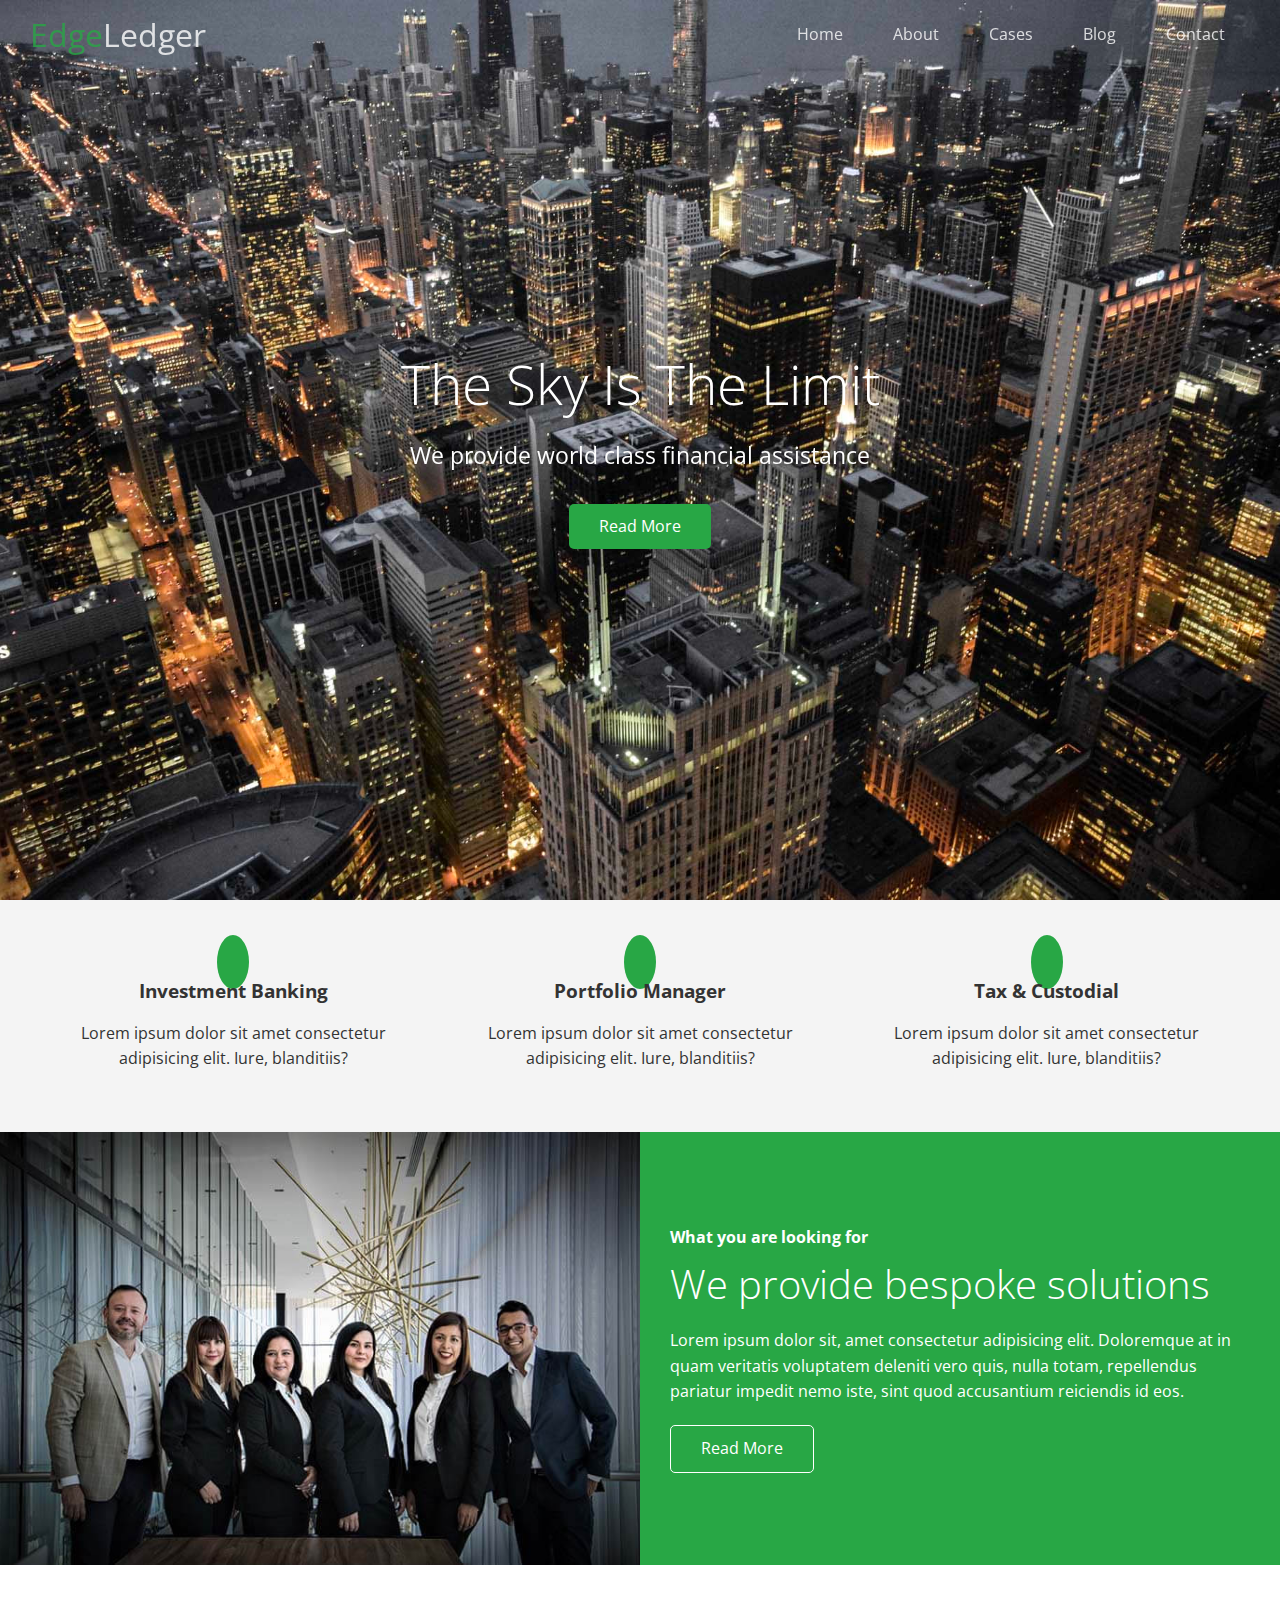
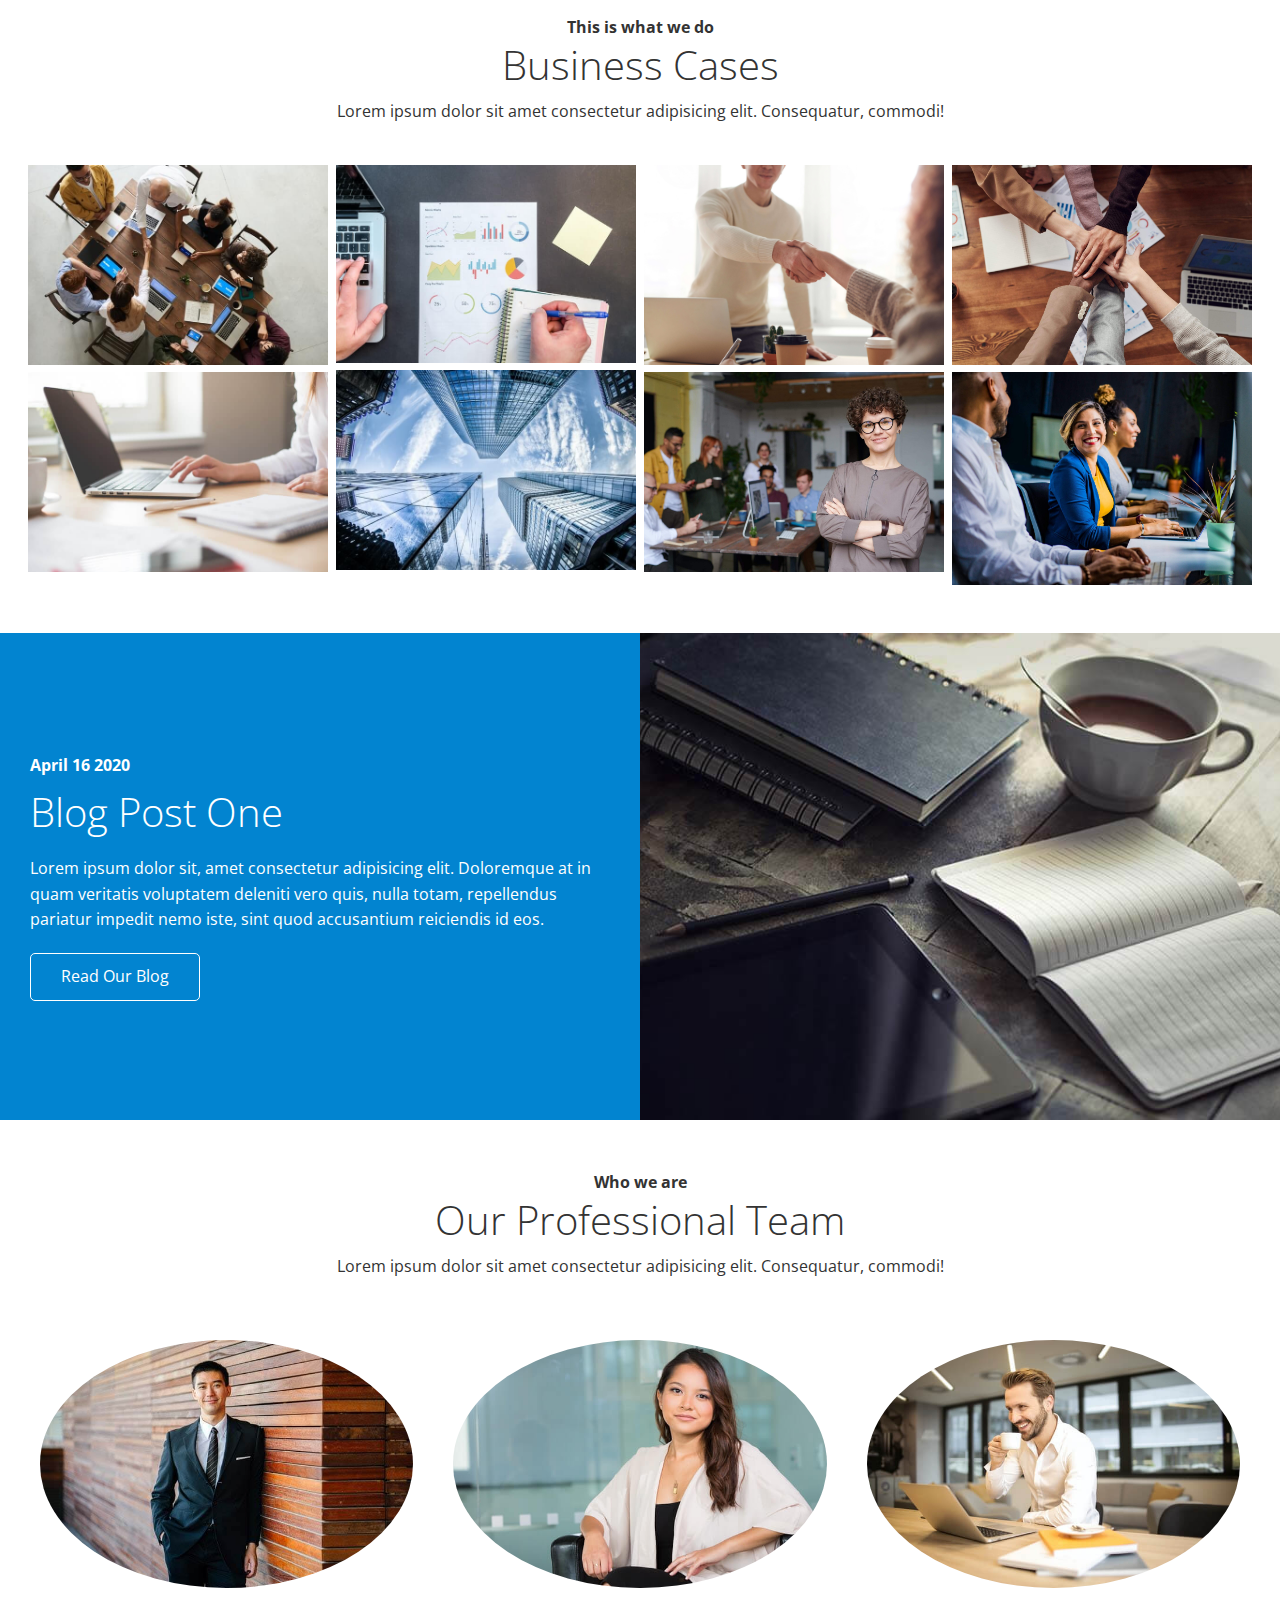
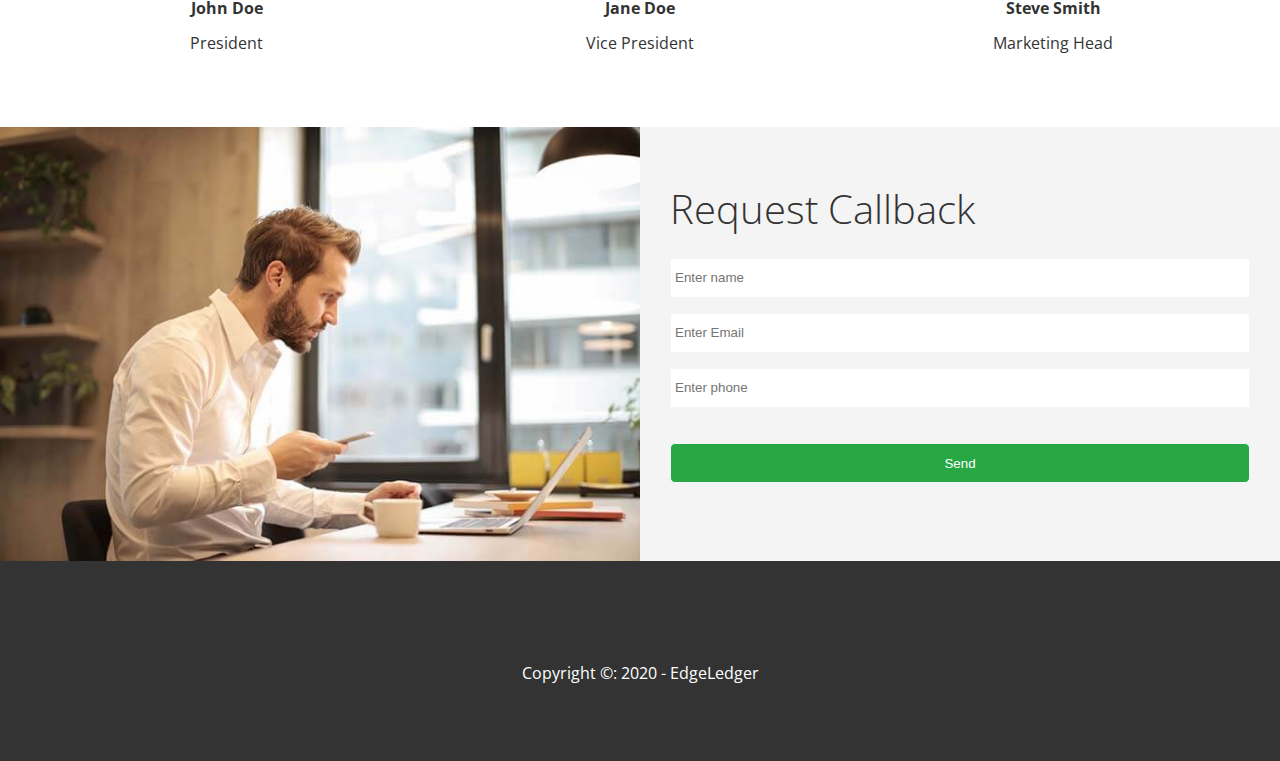
<file: index.html>
<!DOCTYPE html>
<html lang="en">

<head>
  <meta charset="UTF-8">
  <meta http-equiv="X-UA-Compatible" content="IE=edge">
  <meta name="viewport" content="width=device-width, initial-scale=1.0">
  <link rel="stylesheet" href="https://cdnjs.cloudflare.com/ajax/libs/font-awesome/6.2.1/css/all.min.css"
    integrity="sha512-MV7K8+y+gLIBoVD59lQIYicR65iaqukzvf/nwasF0nqhPay5w/9lJmVM2hMDcnK1OnMGCdVK+iQrJ7lzPJQd1w=="
    crossorigin="anonymous" referrerpolicy="no-referrer" />

  <link rel="shortcut icon" type="image/x-icon" href="/favicon.ico">


  <!-- this is to link lightbox stylesheet -->
  <link rel="stylesheet" href="css/lightbox.min.css">

  <link rel="stylesheet" href="css/utilities.css">
  <link rel="stylesheet" href="css/style.css">
  <title>Welcome to EdgeLedger</title>
</head>

<body id="home">
  <!-- Header class contains d image on d body -->
  <header class=hero>
    <div id="navbar" class="navbar top">
      <h1 class="logo">
        <span class="text-primary"><i class="fas fa-book-open"></i> Edge</span>Ledger
      </h1>
      <nav>
        <ul>
          <li><a href="#home">Home</a></li>
          <li><a href="#about">About</a></li>
          <li><a href="#cases">Cases</a></li>
          <li><a href="#blog">Blog</a></li>
          <li><a href="#contact">Contact</a></li>
        </ul>
      </nav>
    </div>

    <div class="content">
      <h1>The Sky Is The Limit</h1>
      <p>We provide world class financial assistance</p>
      <a href="#about" class="btn"><i class="fas fa-chevron-right"></i> Read More</a>
    </div>
  </header>
  <!-- All our sections asides the footer will go into the main tag -->
  <main>
    <!-- About: Icons -->
    <section id="about" class="icons bg-light">
      <div class="flex-items">

        <div>
          <i class="fas fa-university fa-2x"></i>
          <div>
            <h3>Investment Banking</h3>
            <p>Lorem ipsum dolor sit amet consectetur adipisicing elit. Iure, blanditiis?
            </p>
          </div>
        </div>

        <div>
          <i class="fas fa-book-reader fa-2x"></i>
          <div>
            <h3>Portfolio Manager</h3>
            <p>Lorem ipsum dolor sit amet consectetur adipisicing elit. Iure, blanditiis?
            </p>
          </div>
        </div>


        <div>
          <i class="fas fa-pencil-alt fa-2x"></i>
          <div>
            <h3>Tax & Custodial</h3>
            <p>Lorem ipsum dolor sit amet consectetur adipisicing elit. Iure, blanditiis?
            </p>
          </div>
        </div>

      </div>

    </section>
    <!-- About:Solutions -->
    <section class="solutions flex-columns">
      <div class="row">
        <div class="column">
          <div class="column-1">
            <img src="./images/home/people.jpg" alt="">
          </div>
        </div>

        <div class="column">
          <div class="column-2 bg-primary">
            <h4>What you are looking for</h4>
            <h2>We provide bespoke solutions</h2>
            <p>Lorem ipsum dolor sit, amet consectetur adipisicing elit. Doloremque at in quam veritatis voluptatem
              deleniti vero quis, nulla totam, repellendus pariatur impedit nemo iste, sint quod accusantium reiciendis
              id eos.</p>
            <a href="" class="btn btn-outline">Read More</a>
            <i class="fas fa-chevron"></i>
          </div>
        </div>
      </div>
    </section>

    <!-- CASES -->
    <section id="cases" class="cases flex-grid section-padding">
      <header class="section-header">
        <h4>This is what we do</h4>
        <h2>Business Cases</h2>
        <p>Lorem ipsum dolor sit amet consectetur adipisicing elit. Consequatur, commodi!</p>
      </header>

      <div class="row">
        <div class="column">
          <!-- this a tag makes the images upon up with lightbox -->
          <a href="images/cases/cases1.jpg" data-lightbox='cases'
            data-title="Lorem ipsum dolor sit amet consectetur adipisicing elit. Consequatur, commodi!">
            <img src="images/cases/cases1.jpg" alt="">
          </a>

          <a href="images/cases/cases2.jpg" data-lightbox='cases'
            data-title="Lorem ipsum dolor sit amet consectetur adipisicing elit. Consequatur, commodi!">
            <img src="./images/cases/cases2.jpg" alt="">
          </a>
        </div>

        <div class="column">

          <a href="images/cases/cases3.jpg" data-lightbox='cases'
            data-title="Lorem ipsum dolor sit amet consectetur adipisicing elit. Consequatur, commodi!">
            <img src="./images/cases/cases3.jpg" alt="">
          </a>

          <a href="images/cases/cases4.jpg" data-lightbox='cases'
            data-title="Lorem ipsum dolor sit amet consectetur adipisicing elit. Consequatur, commodi!">
            <img src="./images/cases/cases4.jpg" alt="">
          </a>
        </div>

        <div class="column">
          <a href="images/cases/cases5.jpg" data-lightbox='cases'
            data-title="Lorem ipsum dolor sit amet consectetur adipisicing elit. Consequatur, commodi!">
            <img src="./images/cases/cases5.jpg" alt="">
          </a>

          <a href="images/cases/cases6.jpg" data-lightbox='cases'
            data-title="Lorem ipsum dolor sit amet consectetur adipisicing elit. Consequatur, commodi!">
            <img src="./images/cases/cases6.jpg" alt="">
          </a>
        </div>

        <div class="column">
          <a href="images/cases/cases7.jpg" data-lightbox='cases'
            data-title="Lorem ipsum dolor sit amet consectetur adipisicing elit. Consequatur, commodi!">
            <img src="./images/cases/cases7.jpg" alt="">
          </a>

          <a href="images/cases/cases8.jpg" data-lightbox='cases'
            data-title="Lorem ipsum dolor sit amet consectetur adipisicing elit. Consequatur, commodi!">
            <img src="./images/cases/cases8.jpg" alt="">
          </a>
        </div>

      </div>
    </section>

    <!-- Blog -->
    <section id="blog" class="solutions flex-columns flex-reverse">
      <div class="row">
        <div class="column">
          <div class="column-1">
            <img src="./images/home/blog.jpg" alt="">
          </div>
        </div>

        <div class="column">
          <div class="column-2 bg-secondary">
            <h4>April 16 2020</h4>
            <h2>Blog Post One</h2>
            <p>Lorem ipsum dolor sit, amet consectetur adipisicing elit. Doloremque at in quam veritatis voluptatem
              deleniti vero quis, nulla totam, repellendus pariatur impedit nemo iste, sint quod accusantium reiciendis
              id eos.</p>
            <a href="blog.html" class="btn btn-outline">
              <i class="fas fa-chevron"></i>Read Our Blog</a>

          </div>
        </div>
    </section>


    <!-- TEAM -->
    <section id="team" class="team section-padding">
      <header class="section-header">
        <h4>Who we are</h4>
        <h2>Our Professional Team</h2>
        <p>Lorem ipsum dolor sit amet consectetur adipisicing elit. Consequatur, commodi!</p>
      </header>


      <div class="flex-items">

        <div>
          <img src="./images/team/person1.jpg" alt="">
          <h4>John Doe</h4>
          <p>President</p>
        </div>


        <div>
          <img src="./images/team/person2.jpg" alt="">
          <h4>Jane Doe</h4>
          <p>Vice President</p>
        </div>


        <div>
          <img src="./images/team/person3.jpg" alt="">
          <h4>Steve Smith</h4>
          <p>Marketing Head</p>
        </div>

      </div>
    </section>

    <!-- Contact -->
    <section id="contact" class="contact flex-columns">
      <div class="row">
        <div class="column">
          <div class="column-1">
            <img src="./images/home/contact.jpg" alt="">
          </div>
        </div>

        <div class="column">
          <div class="column-2 bg-light">
            <h2>Request Callback</h2>
            <form action="process.php" method="post" class="callback-form">
              <div class="form-control">
                <label for="name"></label>
                <input type="text" name="name" id="name" placeholder="Enter name">
              </div>
              <div class="form-control">
                <label for="email"></label>
                <input type="email" name="name" id="email" placeholder="Enter Email">
              </div>
              <div class="form-control">
                <label for="phone"></label>
                <input type="text" name="name" id="phone" placeholder="Enter phone">
              </div>
              <input type="submit" value="Send" id="submit" class="btn">
            </form>
          </div>
        </div>
      </div>
    </section>

  </main>

  <footer class="footer bg-dark">
    <div class="social">
      <a href=""><i class="fab fa-facebook fa-2x"></i></a>
      <a href=""><i class="fab fa-twitter fa-2x"></i></a>
      <a href=""><i class="fab fa-youtube fa-2x"></i></a>
      <a href=""><i class="fab fa-linkedin fa-2x"></i></a>
    </div>
    <p>Copyright &copy: 2020 - EdgeLedger</p>
  </footer>

  <!-- Jquery cdn is used from their site -->
  <script src="https://code.jquery.com/jquery-3.6.3.min.js"
    integrity="sha256-pvPw+upLPUjgMXY0G+8O0xUf+/Im1MZjXxxgOcBQBXU=" crossorigin="anonymous"></script>

  <!-- lightbox iplementation jquery -->
  <script src="js/lightbox-plus-jquery.min.js"></script>

  <script src="js/main.js"></script>


  <!-- Fisrt introduction to javascrip -->
  <script>
    const navbar = document.getElementById('navbar');
    let scrolled = false;

    window.onscroll = function () {
      if (window.pageYOffset > 100) {
        navbar.classList.remove('top');
        if (!scrolled) {
          navbar.style.transform = 'translateY(-70px)';
        }
        setTimeout(function () {
          navbar.style.transform = 'translateY(0)'; scrolled = true;
        }, 200);

      } else {
        navbar.classList.add('top');
        scrolled = false;
      }
    };

    // smooth scrolling 
    $('navbar a, .btn').on('click', function (e) {
      if (this.hash !== '') {
        e.preventDefault();

        const hash = this.hash;

        $('html, body').animate(
          {
            scrollTop: $(hash).offset().top - 100,
          },
          800
        );
      }
    });

  </script>

</body>

</html>
</file>
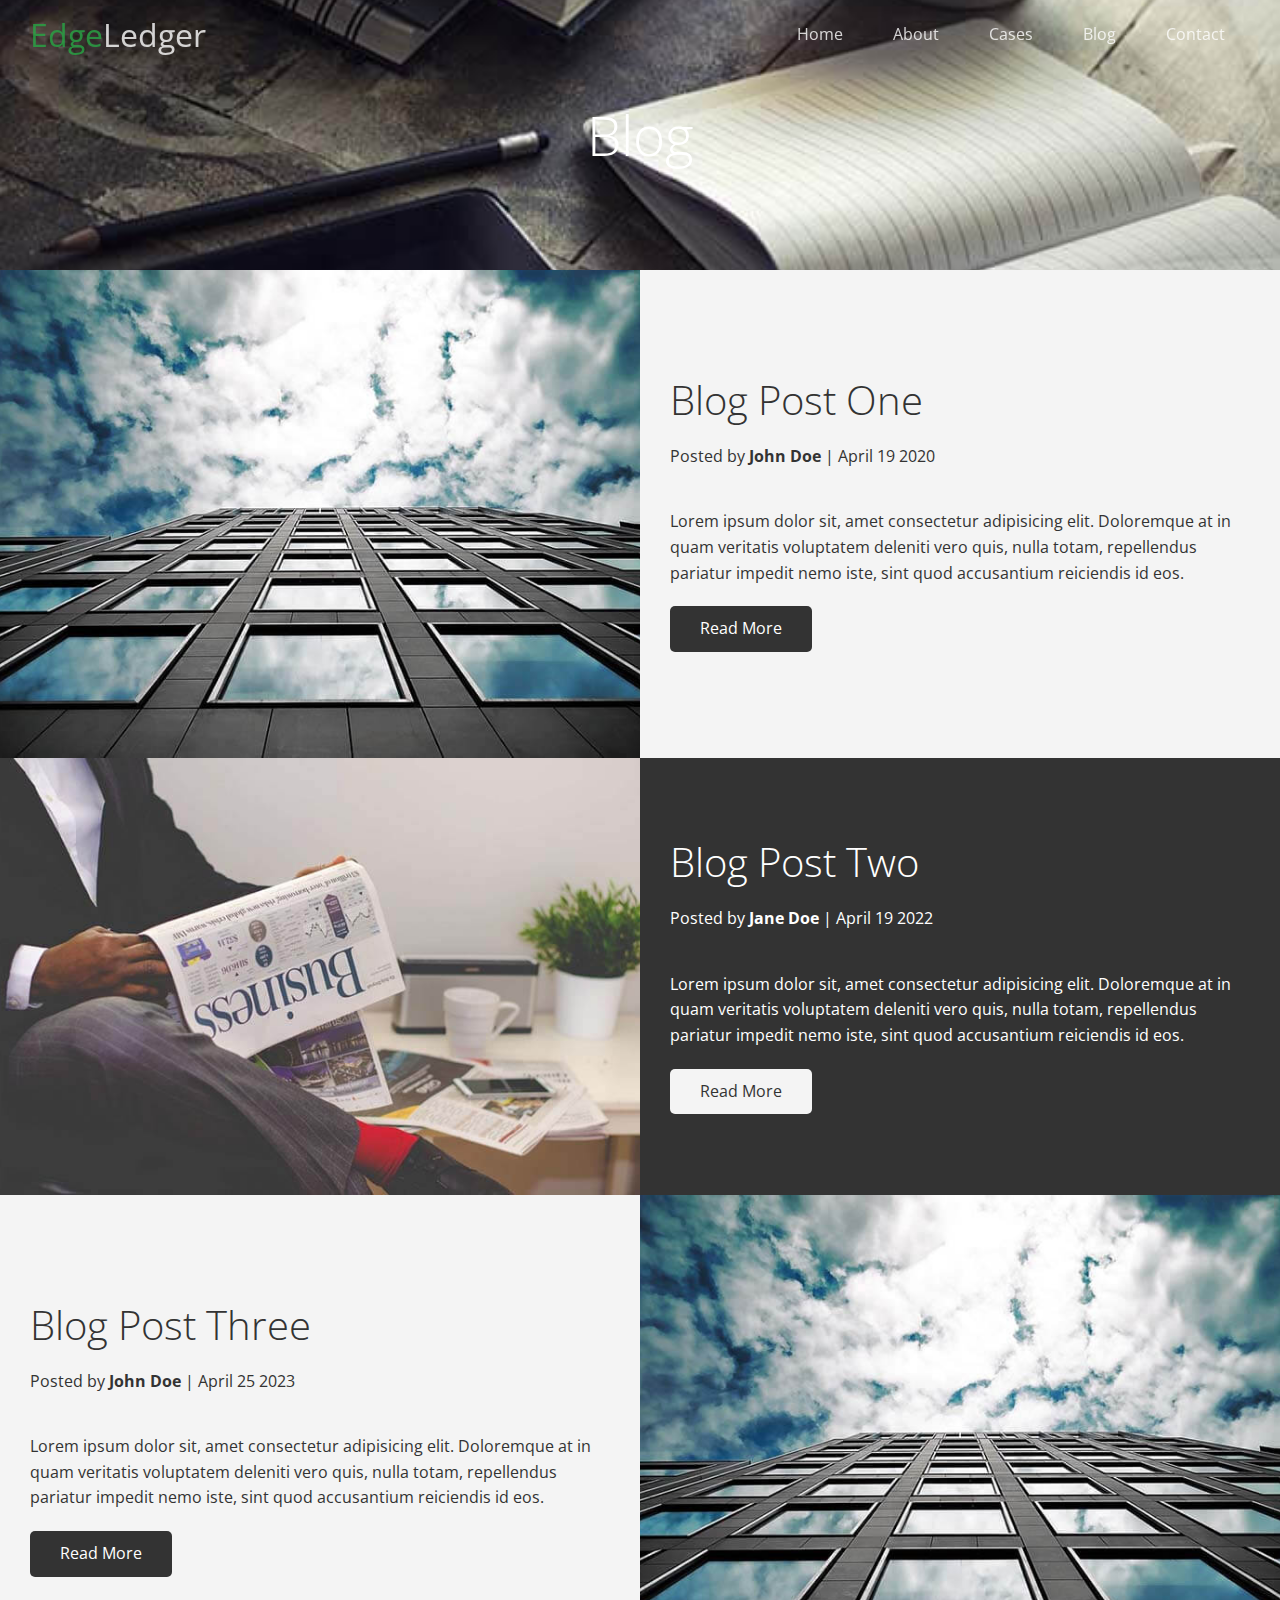
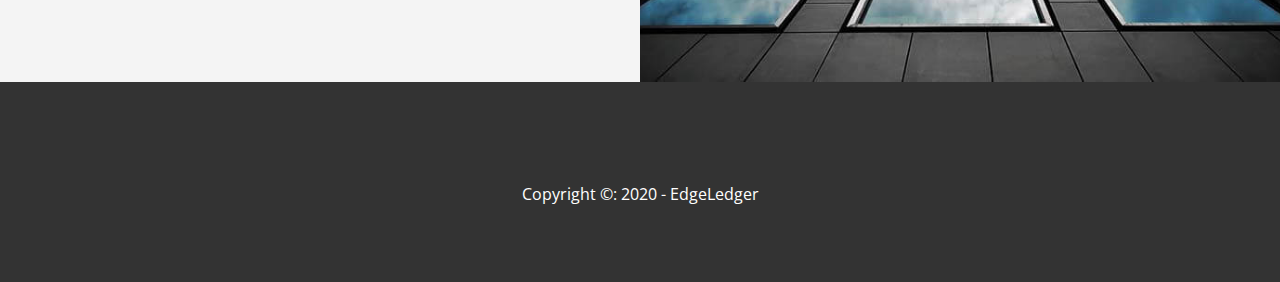
<file: blog.html>
<!DOCTYPE html>
<html lang="en">

<head>
  <meta charset="UTF-8">
  <meta http-equiv="X-UA-Compatible" content="IE=edge">
  <meta name="viewport" content="width=device-width, initial-scale=1.0">
  <link rel="stylesheet" href="https://cdnjs.cloudflare.com/ajax/libs/font-awesome/6.2.1/css/all.min.css"
    integrity="sha512-MV7K8+y+gLIBoVD59lQIYicR65iaqukzvf/nwasF0nqhPay5w/9lJmVM2hMDcnK1OnMGCdVK+iQrJ7lzPJQd1w=="
    crossorigin="anonymous" referrerpolicy="no-referrer" />
  <link rel="stylesheet" href="css/utilities.css">
  <link rel="stylesheet" href="css/style.css">
  <title>Read Our Blog</title>
</head>

<body id="home">
  <!-- Header class contains d image on d body -->
  <header class="hero blog">
    <div id="navbar" class="navbar top">
      <h1 class="logo">
        <span class="text-primary"><i class="fas fa-book-open"></i> Edge</span>Ledger
      </h1>
      <nav>
        <ul>
          <!-- Here u want to point to the index.html file that contains the home/about/case... ID's # -->
          <li><a href="#index.html">Home</a></li>
          <li><a href="index.html#about">About</a></li>
          <li><a href="index.html#cases">Cases</a></li>
          <li><a href="index.html#blog">Blog</a></li>
          <li><a href="index.html#contact">Contact</a></li>
        </ul>
      </nav>
    </div>

    <div class="content">
      <h1>Blog</h1>
    </div>
  </header>

  <main>
    <article class="flex-columns">
      <div class="row">
        <div class="column">
          <div class="column-1">
            <img src="images/blog/blog1.jpg" alt="">
          </div>
        </div>

        <div class="column">
          <div class="column-2 bg-light">
            <h2>Blog Post One</h2>
            <p class="meta">
              <i class="fas fa-user"></i> Posted by <strong>John Doe</strong> | April 19 2020
            </p>
            <p>Lorem ipsum dolor sit, amet consectetur adipisicing elit. Doloremque at in quam veritatis voluptatem
              deleniti vero quis, nulla totam, repellendus pariatur impedit nemo iste, sint quod accusantium reiciendis
              id eos.</p>
            <a href="post.html" class="btn btn-dark">
              <i class="fas fa-chevron"></i>
              Read More
            </a>
          </div>
        </div>
      </div>
    </article>

    <article class="flex-columns">
      <div class="row">
        <div class="column">
          <div class="column-1">
            <img src="images/blog/blog2.jpg" alt="">
          </div>
        </div>

        <div class="column">
          <div class="column-2 bg-dark">
            <h2>Blog Post Two</h2>
            <p class="meta">
              <i class="fas fa-user"></i> Posted by <strong>Jane Doe</strong> | April 19 2022
            </p>
            <p>Lorem ipsum dolor sit, amet consectetur adipisicing elit. Doloremque at in quam veritatis voluptatem
              deleniti vero quis, nulla totam, repellendus pariatur impedit nemo iste, sint quod accusantium reiciendis
              id eos.</p>
            <a href="post.html" class="btn btn-light">
              <i class="fas fa-chevron"></i>
              Read More
            </a>
          </div>
        </div>
      </div>
    </article>

    <article class="flex-columns flex-reverse">
      <div class="row">
        <div class="column">
          <div class="column-1">
            <img src="images/blog/blog1.jpg" alt="">
          </div>
        </div>

        <div class="column">
          <div class="column-2 bg-light">
            <h2>Blog Post Three</h2>
            <p class="meta">
              <i class="fas fa-user"></i> Posted by <strong>John Doe</strong> | April 25 2023
            </p>
            <p>Lorem ipsum dolor sit, amet consectetur adipisicing elit. Doloremque at in quam veritatis voluptatem
              deleniti vero quis, nulla totam, repellendus pariatur impedit nemo iste, sint quod accusantium reiciendis
              id eos.</p>
            <a href="post.html" class="btn btn-dark">
              <i class="fas fa-chevron"></i>
              Read More
            </a>
          </div>
        </div>
      </div>
    </article>

  </main>

  <footer class="footer bg-dark">
    <div class="social">
      <a href=""><i class="fab fa-facebook fa-2x"></i></a>
      <a href=""><i class="fab fa-twitter fa-2x"></i></a>
      <a href=""><i class="fab fa-youtube fa-2x"></i></a>
      <a href=""><i class="fab fa-linkedin fa-2x"></i></a>
    </div>
    <p>Copyright &copy: 2020 - EdgeLedger</p>
  </footer>

  <script>
    const navbar = document.getElementById('navbar');
    let scrolled = false;

    window.onscroll = function () {
      if (window.pageYOffset > 100) {
        navbar.classList.remove('top');
        if (!scrolled) {
          navbar.style.transform = 'translateY(-70px)';
        }
        setTimeout(function () {
          navbar.style.transform = 'translateY(0)'; scrolled = true;
        }, 200);

      } else {
        navbar.classList.add('top');
        scrolled = false;
      }
    };
  </script>
</body>

</html>
</file>
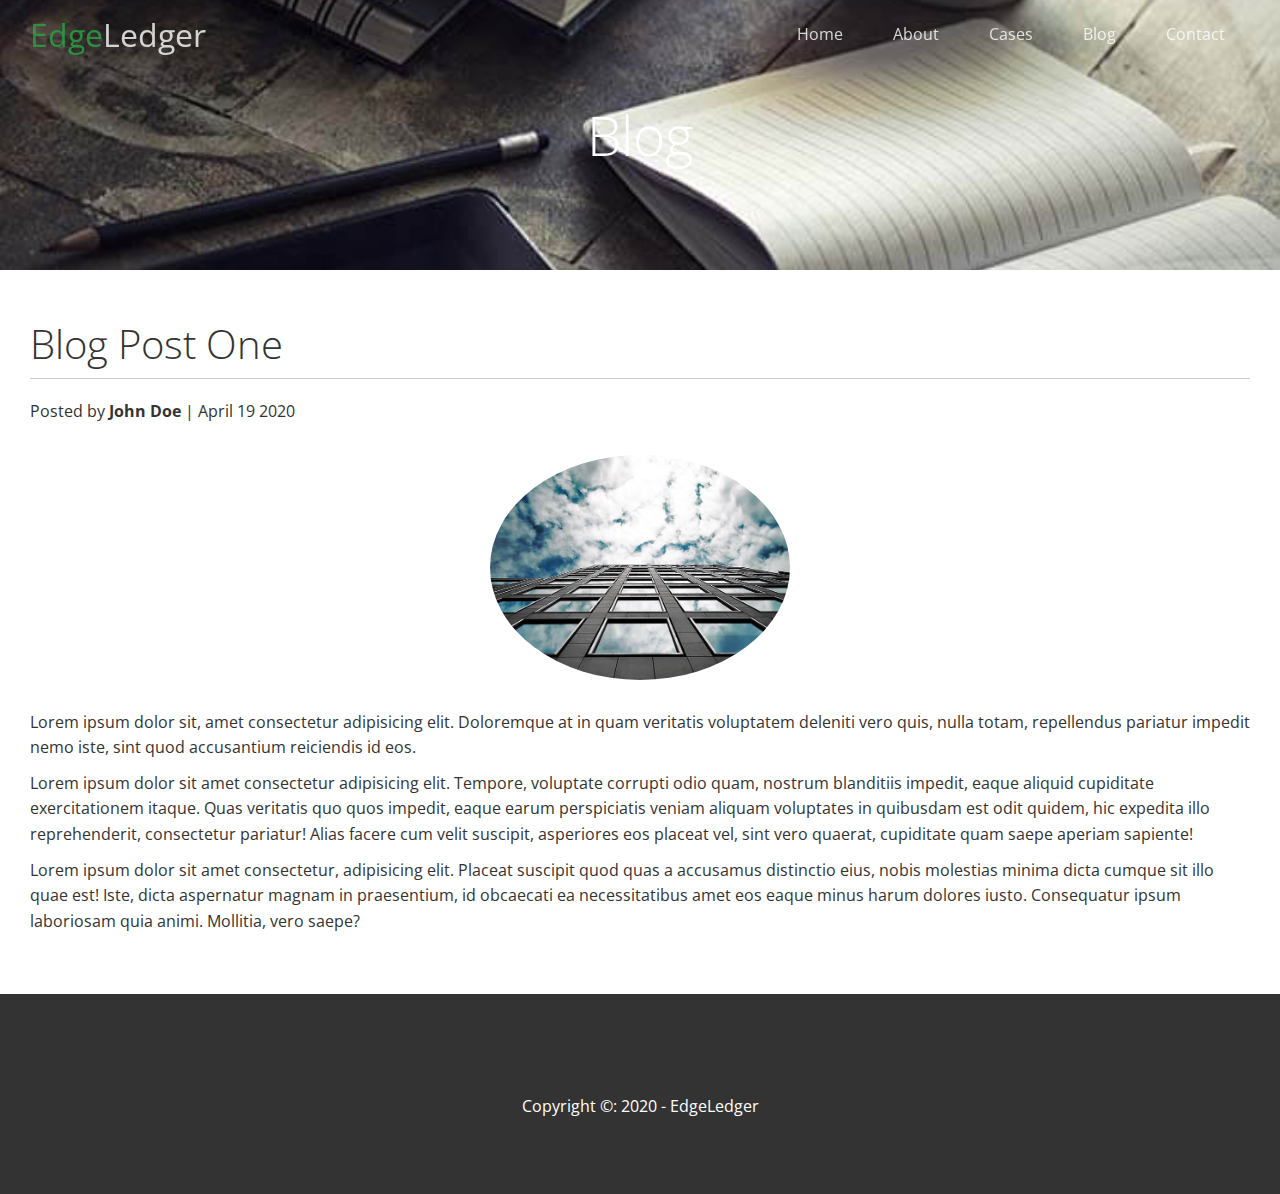
<file: post.html>
<!DOCTYPE html>
<html lang="en">

<head>
  <meta charset="UTF-8">
  <meta http-equiv="X-UA-Compatible" content="IE=edge">
  <meta name="viewport" content="width=device-width, initial-scale=1.0">
  <link rel="stylesheet" href="https://cdnjs.cloudflare.com/ajax/libs/font-awesome/6.2.1/css/all.min.css"
    integrity="sha512-MV7K8+y+gLIBoVD59lQIYicR65iaqukzvf/nwasF0nqhPay5w/9lJmVM2hMDcnK1OnMGCdVK+iQrJ7lzPJQd1w=="
    crossorigin="anonymous" referrerpolicy="no-referrer" />
  <link rel="stylesheet" href="css/utilities.css">
  <link rel="stylesheet" href="css/style.css">
  <title>Post1</title>
</head>

<body id="home">
  <!-- Header class contains d image on d body -->
  <header class="hero blog">
    <div id="navbar" class="navbar top">
      <h1 class="logo">
        <span class="text-primary"><i class="fas fa-book-open"></i> Edge</span>Ledger
      </h1>
      <nav>
        <ul>
          <!-- Here u want to point to the index.html file that contains the home/about/case... ID's # -->
          <li><a href="#index.html">Home</a></li>
          <li><a href="index.html#about">About</a></li>
          <li><a href="index.html#cases">Cases</a></li>
          <li><a href="index.html#blog">Blog</a></li>
          <li><a href="index.html#contact">Contact</a></li>
        </ul>
      </nav>
    </div>

    <div class="content">
      <h1>Blog</h1>
    </div>
  </header>

  <main>
    <section class="post">
      <h2>Blog Post One</h2>
      <p class="meta">
        <i class="fas fa-user"></i> Posted by <strong>John Doe</strong> | April 19 2020
      </p>

      <img src="images/blog/blog1.jpg" alt="">
      <p>Lorem ipsum dolor sit, amet consectetur adipisicing elit. Doloremque at in quam veritatis voluptatem deleniti
        vero quis, nulla totam, repellendus pariatur impedit nemo iste, sint quod accusantium reiciendis id eos.</p>
      <p>
        Lorem ipsum dolor sit amet consectetur adipisicing elit. Tempore, voluptate corrupti odio quam, nostrum
        blanditiis impedit, eaque aliquid cupiditate exercitationem itaque. Quas veritatis quo quos impedit, eaque earum
        perspiciatis veniam aliquam voluptates in quibusdam est odit quidem, hic expedita illo reprehenderit,
        consectetur pariatur! Alias facere cum velit suscipit, asperiores eos placeat vel, sint vero quaerat, cupiditate
        quam saepe aperiam sapiente!
      </p>
      <p>
        Lorem ipsum dolor sit amet consectetur, adipisicing elit. Placeat suscipit quod quas a accusamus distinctio
        eius, nobis molestias minima dicta cumque sit illo quae est! Iste, dicta aspernatur magnam in praesentium, id
        obcaecati ea necessitatibus amet eos eaque minus harum dolores iusto. Consequatur ipsum laboriosam quia animi.
        Mollitia, vero saepe?
      </p>
    </section>

  </main>

  <footer class="footer bg-dark">
    <div class="social">
      <a href=""><i class="fab fa-facebook fa-2x"></i></a>
      <a href=""><i class="fab fa-twitter fa-2x"></i></a>
      <a href=""><i class="fab fa-youtube fa-2x"></i></a>
      <a href=""><i class="fab fa-linkedin fa-2x"></i></a>
    </div>
    <p>Copyright &copy: 2020 - EdgeLedger</p>
  </footer>

  <script>
    const navbar = document.getElementById('navbar');
    let scrolled = false;

    window.onscroll = function () {
      if (window.pageYOffset > 100) {
        navbar.classList.remove('top');
        if (!scrolled) {
          navbar.style.transform = 'translateY(-70px)';
        }
        setTimeout(function () {
          navbar.style.transform = 'translateY(0)'; scrolled = true;
        }, 200);

      } else {
        navbar.classList.add('top');
        scrolled = false;
      }
    };
  </script>
</body>

</html>
</file>
<file: css/utilities.css>
/* Text Colors */

.text-primary {
  color: #28a745;
}

.text-secondary {
  color: #0284d0;
}

/* button */
.btn {
  cursor: pointer;
  display: inline-block;
  padding: 10px 30px;
  color: #fff;
  background-color: #28a745;
  border: none;
  border-radius: 5px;
}

.btn:hover {
  opacity: 0.9;
}

.btn-primary, .bg-primary{
  background: #28a745;
  color: #fff;
}
.btn-secondary, .bg-secondary{
  background: #0284d0;
  color: #fff;
}
.btn-dark, .bg-dark{
  background: #333;
  color: #fff;
}
.btn-light, .bg-light{
  background: #f4f4f4;
  color: #333;
}

.btn-outline {
  background: transparent;
  border: 1px solid #fff
}

/* flex items */

.flex-items {
  display: flex;
  text-align: center;
  justify-content: center;
  text-align: center;
  height: 100%;
}
/* this is to style the direct div of the flex-items class */
.flex-items > div {
  padding: 20px;
}



/* flex columns */

/* This reverses the row */
.flex-columns.flex-reverse .row{
  flex-direction: row-reverse;
}


.flex-columns .row{
  display: flex;
  flex-direction: row;
  flex-wrap: wrap;
  width: 100%;
}

.flex-columns .column{
  display: flex;
  flex-direction: column;
  flex-basis: 100%;
  flex: 1;
}

.flex-columns .column .column-1, .flex-columns .column .column-2 {
  height: 100%;
}

.flex-columns img{
  width: 100%;
  height: 100%;
  object-fit: cover;
}

.flex-columns .column-2{
  display: flex;
  flex-direction: column;
  align-items: flex-start;
  justify-content: center;
  padding: 30px;
}

.flex-columns h2{
  font-size: 40px;
  font-weight: 100;
}

.flex-columns h4{
  margin-bottom: 10px
}

.flex-columns p {
  margin: 20px 0;
}

/* Section header */
.section-header {
  padding: 30px;
  display: flex;
  flex-direction: column;
  align-items: center;
  justify-content: center;
  text-align: center;

}

.section-header h2 {
  font-size: 40px;
  margin-top: 20px 0;
}

.section-padding {
  padding:20px 20px 40px;
}

/* flex grid */

.flex-grid .row {
  display: flex;
  flex-wrap: wrap;
  padding: 0 4px;
}

.flex-grid .column {
  flex: 25%;
  max-width: 25%;
  padding: 0 4px;
}
</file>
<file: css/style.css>
@import url('https://fonts.googleapis.com/css2?family=Open+Sans:wght@300;400&family=Raleway&family=Roboto:wght@300&display=swap');
/* This is base style or regular style for everything */
* {
box-sizing: border-box;
padding: 0;
margin: 0;
}

body {
  font-family :'Open Sans',  sans-serif;
  background: #fff;
  color: #333;
  line-height: 1.6;
}

ul{
  list-style: none;
}

a {
  color: #333;
  text-decoration: none;
  
}

h1, h2 {
  font-weight: 300;
  line-height: 1.2;
}

p {
  margin: 10px 0;
}

img {
  width: 100%;
}

/* Navbar "using flex to make it responsive"*/

.navbar {
  display: flex;
  align-items: center;
  justify-content: space-between;
  background-color: #333;
  color:#fff;
  opacity: 0.8;
  width: 100%;
  height: 70px;
  position: fixed;
  top: 0px;
  padding: 0 30px;
  /* transition is javascript function */
  transition: 0.5s;
}

.navbar.top {
  background: transparent;

}

/* a is the link in the navbar */
.navbar a {
  color:#fff;
  padding: 10px 20px;
  margin: 0 5px;
}

.navbar a:hover {
  border-bottom: #28a745 2px solid;
}
.navbar ul{
  display: flex;
}

.navbar .logo{
  font-weight: 400;
}

/* Header */
.hero {
  background: url('../images/home/showcase.jpg') no-repeat center center/cover;
  height: 100vh;
  position: overlay;
  color: #fff;
}

.hero .content {
  display: flex;
  flex-direction: column;
  align-items: center;
  justify-content: center;
  text-align: center;
  height: 100%;
  padding: 0 20px;
}

.hero .content h1 {
  font-size: 55px;
  color: #fff;
}

.hero .content p {
  font-size: 23px;
  max-width: 600px;
  margin: 20px 0 30px;
}



/* this applies to anything in hero. it is used to push the texts n button forward after opacity was applied */

.hero *{

  /* Z index means pushing elements forward */

  z-index: 10;
}

.hero.blog {
  background: url('../images/home/blog.jpg') no-repeat center center/cover;
  height: 30vh;
}


/* icons class */

.icons {
  padding: 30px;
}

.icons h3{
  font-weight: bold;
  margin-bottom: 15px;
}

.icons i {
  background-color:#28a745;
  color:#fff;
  padding:1rem;
  border-radius: 50%;
}

.cases img:hover {
  opacity: 0.7;

}

.team img {
  border-radius: 50%;
}

/* callback form */
.callback-form {
  width: 100%;
  padding: 20px 0;
}

.callback-form label {
  display: block;
  margin-bottom: 5px;
}

.callback-form .form-control {
  margin-bottom: 15px;
}

.callback-form input{
  width: 100%;
  padding: 4px;
  height: 40px;
  border: #f5f5f5 1px solid;
}

.callback-form input:focus {
  outline-color: #28a745;
}
.callback-form .btn{
  padding: 12px 0;
  margin-top: 20px;
}

 /* Post */
.post h2{
  font-size: 40px;
  margin-bottom: 20px ;
  padding-bottom: 10px;
  border-bottom: #ccc solid 1px;
}

.post {
  padding: 50px 30px;
}

.post .meta {
  margin-bottom: 30px;
}

.post img {
  width: 300px;
  border-radius: 50%;
  display: block;
  margin: 0 auto 30px;
}
/* Footer */
.footer {
  display: flex;
  flex-direction: column;
  align-items: center;
  justify-content: center;
  text-align: center;
  height: 200px;
}

.footer a {
  color: #fff;
}

.footer a:hover {
  color: #28a745;
}


/* This command " > * " is for anything within the parent element */
.footer .social > * {
margin-right: 30px;
}

/* Mobile only applies to mobile devices*/
@media(max-width: 768px) {
  .navbar {
   flex-direction: column;
    height: 120px;
    padding: 20px;
  }

  .navbar a {
    padding: 10px 10px;
    margin: 0 3px;
  }

  .flex-items {
    flex-direction: column;
  }

  .flex-columns  .column, .flex-grid .column {
    flex: 100%;
    max-width: 100%;
  }

  .team img {
    width: 70%;
  }
}
</file>
